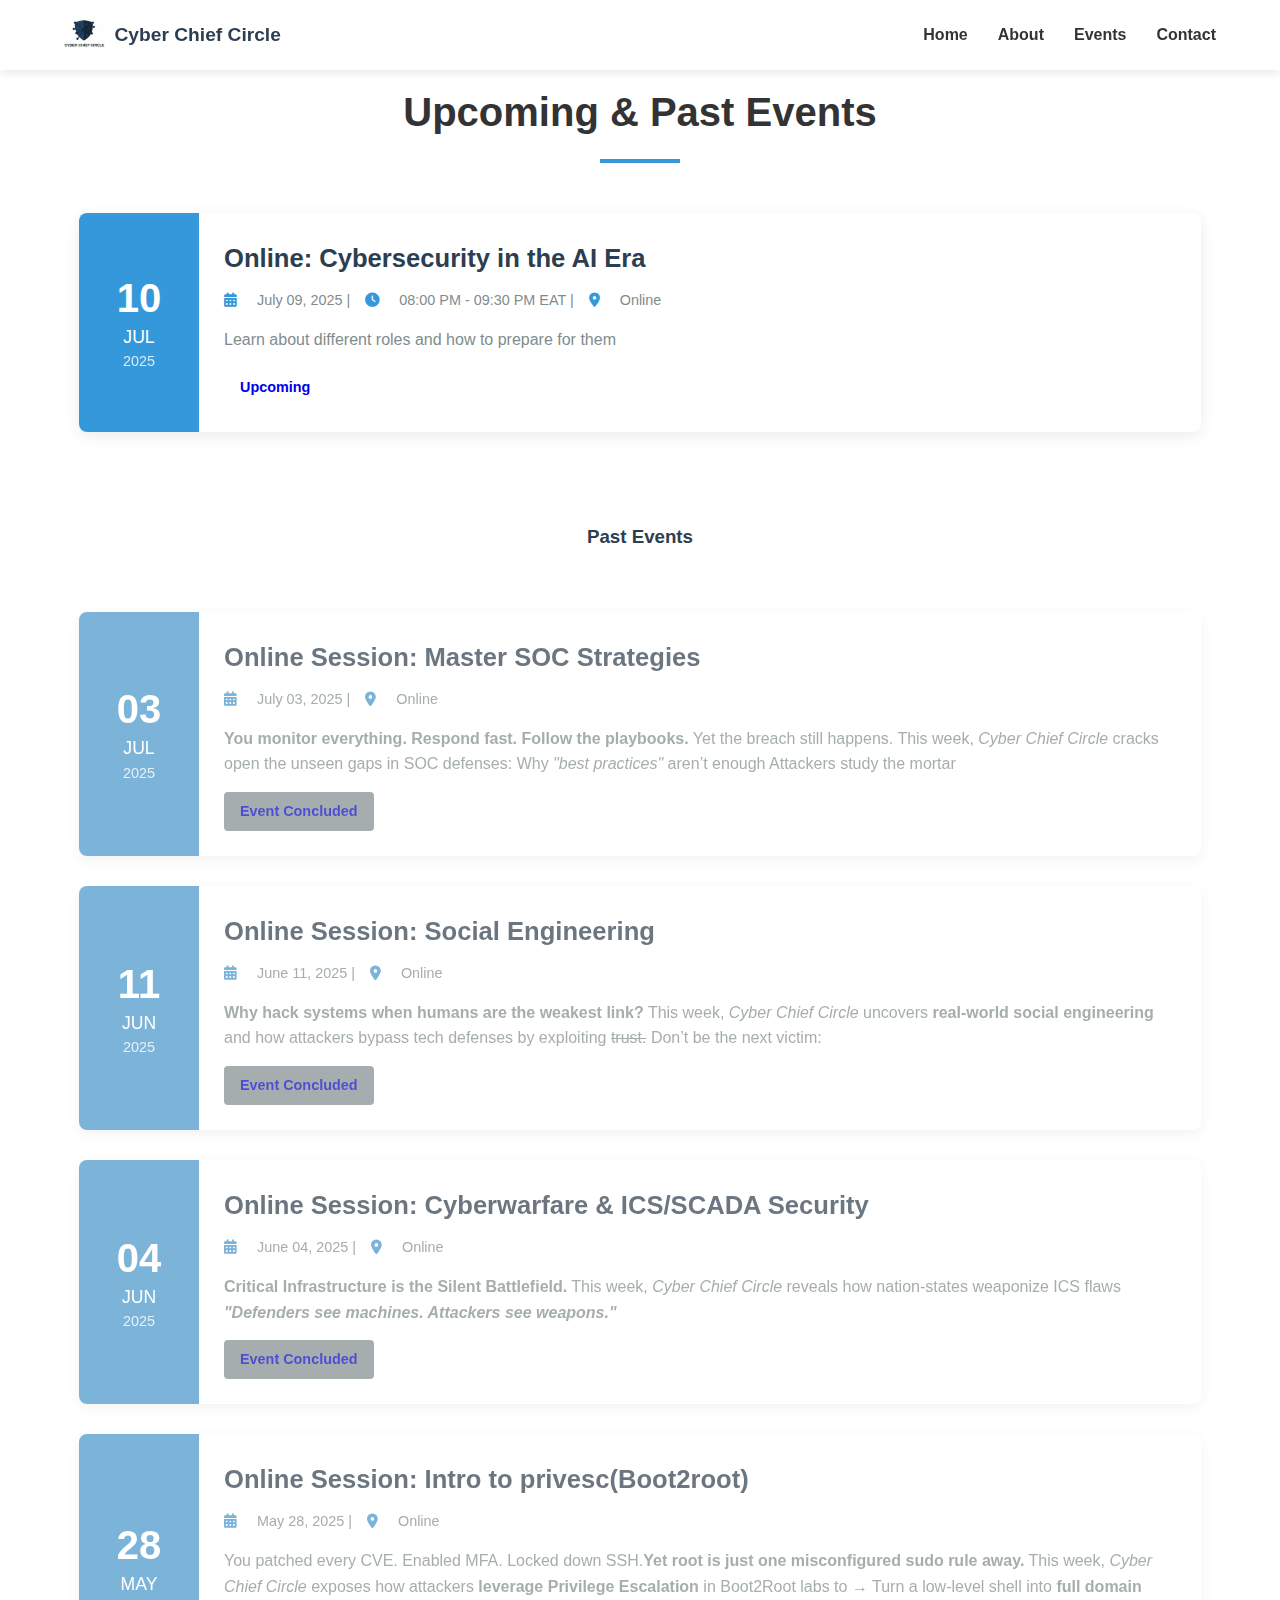
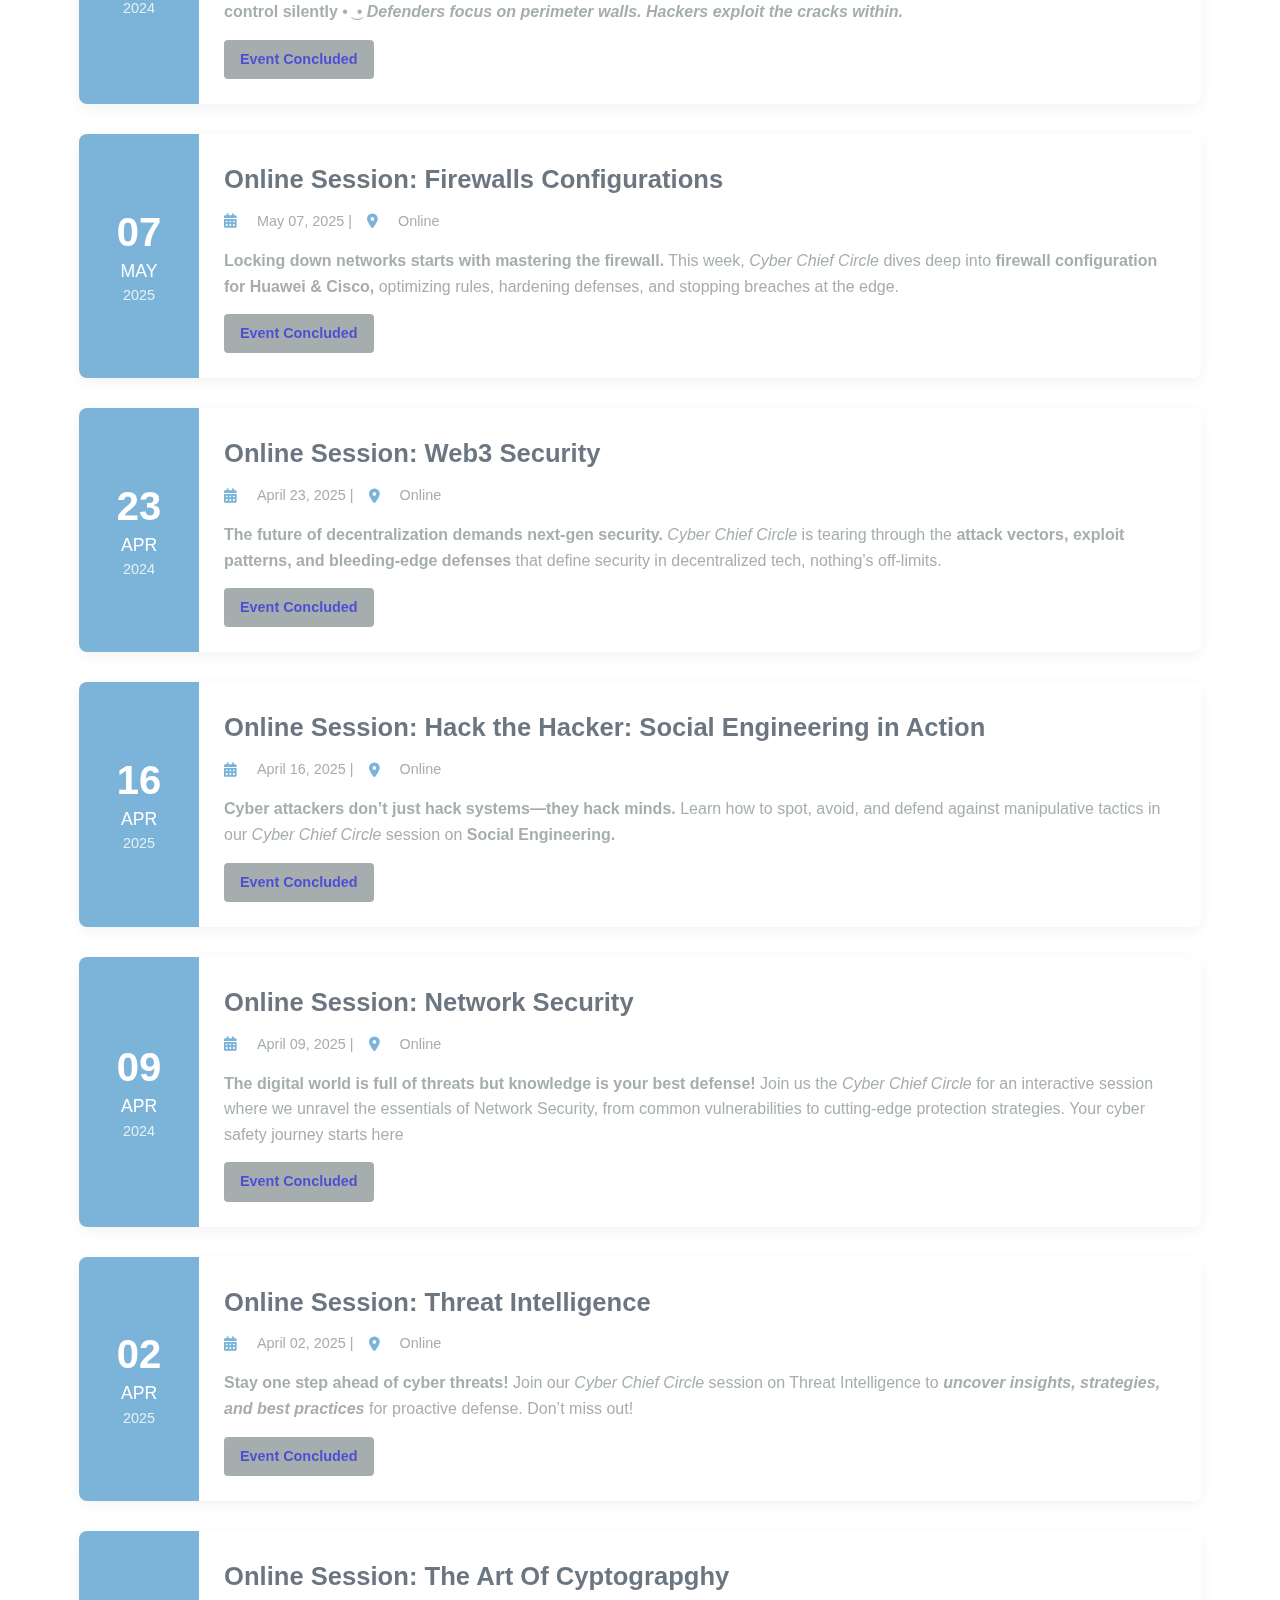
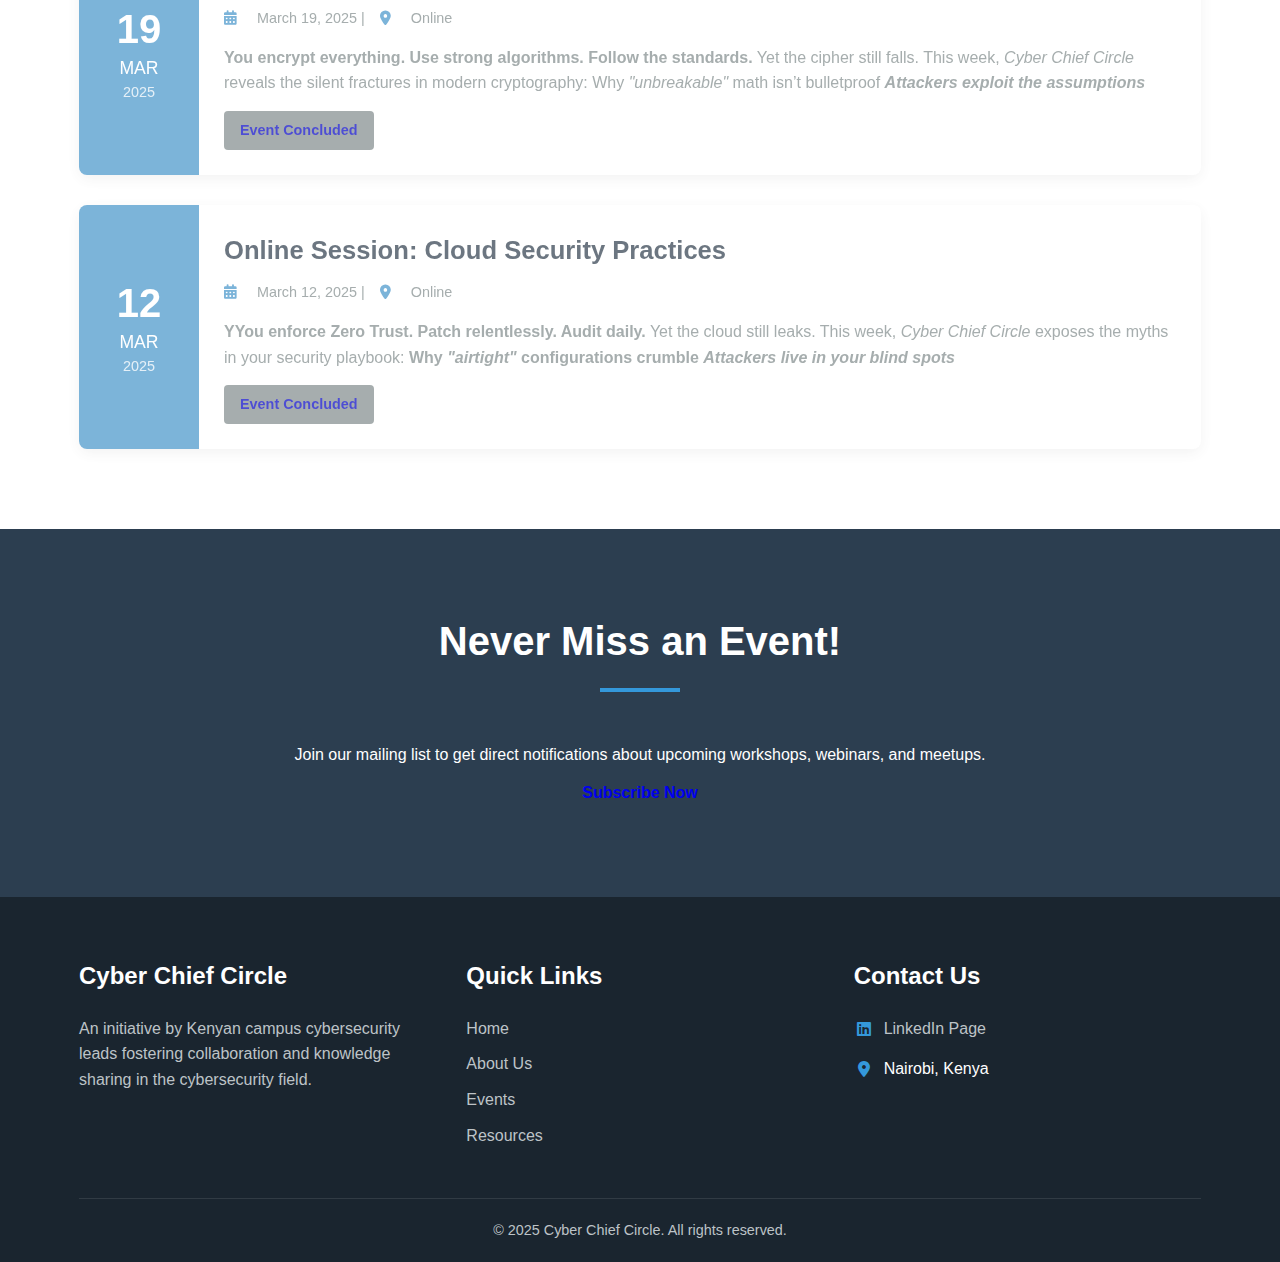
<file: events.html>
<!DOCTYPE html>
<html lang="en">
<head>
    <meta charset="UTF-8">
    <meta name="viewport" content="width=device-width, initial-scale=1.0">
    <title>Events | Cyber Chief Circle</title>
    <link rel="stylesheet" href="style.css">
    <link rel="stylesheet" href="https://cdnjs.cloudflare.com/ajax/libs/font-awesome/6.4.0/css/all.min.css">
</head>
<body>
    <nav class="navbar">
        <div class="container">
            <a href="index.html" class="logo">
                <img src="assets/images/logo1.jpeg" alt="Cyber Chief Circle">
                <span>Cyber Chief Circle</span>
            </a>
            <button class="menu-toggle" aria-label="Toggle navigation">
                <i class="fas fa-bars"></i>
            </button>
            <ul class="nav-links">
                <li><a href="index.html">Home</a></li>
                <li><a href="about.html">About</a></li>
                <li><a href="events.html" class="active">Events</a></li>
               <!-- <li><a href="resources.html">Resources</a></li> -->
                <li><a href="index.html#contact">Contact</a></li>
            </ul>
        </div>
    </nav>

    <section class="section">
        <div class="container">
            <h2 class="section-title">Upcoming & Past Events</h2>

            <div class="events-list">
                <div class="event-item">
                    <div class="event-date-full">
                        <span class="day">10</span>
                        <span class="month">JUL</span>
                        <span class="year">2025</span>
                    </div>
                    <div class="event-details">
                        <h3>Online: Cybersecurity in the AI Era</h3>
                        <p class="event-meta"><i class="fas fa-calendar-alt"></i> July 09, 2025 | <i class="fas fa-clock"></i> 08:00 PM - 09:30 PM EAT | <i class="fas fa-map-marker-alt"></i> Online</p>
                        <p>Learn about different roles and how to prepare for them</p>
                        <a href="#" class="btn small">Upcoming</a>
                    </div>
                </div>

                

                <h3 style="margin-top: 60px; margin-bottom: 30px; text-align: center; color: var(--primary);">Past Events</h3>
                <!-- <div class="event-item past-event">
                    <div class="event-date-full">
                        <span class="day">10</span>
                        <span class="month">JUN</span>
                        <span class="year">2024</span>
                    </div>
                    <div class="event-details">
                        <h3>Online Session: Intro to privesc(Boot2root)</h3>
                        <p class="event-meta"><i class="fas fa-calendar-alt"></i> MAy 28, 2025 | <i class="fas fa-map-marker-alt"></i> Online</p>
                        <p>You patched every CVE. Enabled MFA. Locked down SSH.<b>Yet root is just one misconfigured sudo rule away.</b>   

This week, <em>Cyber Chief Circle</em> exposes how attackers <b>leverage Privilege Escalation</b> in Boot2Root labs to → Turn a low-level shell into <b>full domain control silently</b>
 • ͜ •
<b><em>Defenders focus on perimeter walls. Hackers exploit the cracks within.</em></b></p>
                        <a href="#" class="btn small disabled">Event Concluded</a>
                    </div>
                </div> -->
                <div class="event-item past-event">
                    <div class="event-date-full">
                        <span class="day">03</span>
                        <span class="month">JUL</span>
                        <span class="year">2025</span>
                    </div>
                    <div class="event-details">
                        <h3>Online Session: Master SOC Strategies</h3>
                        <p class="event-meta"><i class="fas fa-calendar-alt"></i> July 03, 2025 | <i class="fas fa-map-marker-alt"></i> Online</p>
                        <p><b>You monitor everything. Respond fast. Follow the playbooks.</b>
Yet the breach still happens. 
This week, <em>Cyber Chief Circle</em> cracks open the unseen gaps in SOC defenses:
Why <em>"best practices"</em> aren’t enough
 Attackers study the mortar</p>
                        <a href="#" class="btn small disabled">Event Concluded</a>
                    </div>
                </div>

                <div class="event-item past-event">
                    <div class="event-date-full">
                        <span class="day">11</span>
                        <span class="month">JUN</span>
                        <span class="year">2025</span>
                    </div>
                    <div class="event-details">
                        <h3>Online Session: Social Engineering</h3>
                        <p class="event-meta"><i class="fas fa-calendar-alt"></i> June 11, 2025 | <i class="fas fa-map-marker-alt"></i> Online</p>
                        <p><b>Why hack systems when humans are the weakest link?</b> This week, <em>Cyber Chief Circle</em> uncovers <b>real-world social engineering</b> and how attackers bypass tech defenses by exploiting <strike>trust.</strike>

Don’t be the next victim: </p>
                        <a href="#" class="btn small disabled">Event Concluded</a>
                    </div>
                </div>
                <div class="event-item past-event">
                    <div class="event-date-full">
                        <span class="day">04</span>
                        <span class="month">JUN</span>
                        <span class="year">2025</span>
                    </div>
                    <div class="event-details">
                        <h3>Online Session: Cyberwarfare & ICS/SCADA Security</h3>
                        <p class="event-meta"><i class="fas fa-calendar-alt"></i> June 04, 2025 | <i class="fas fa-map-marker-alt"></i> Online</p>
                        <p><b>Critical Infrastructure is the Silent Battlefield.</b> 
This week, <em>Cyber Chief Circle</em> reveals how nation-states weaponize ICS flaws   
<em><b>"Defenders see machines. Attackers see weapons."</em></b></p>
                        <a href="#" class="btn small disabled">Event Concluded</a>
                    </div>
                </div>
                <div class="event-item past-event">
                    <div class="event-date-full">
                        <span class="day">28</span>
                        <span class="month">MAY</span>
                        <span class="year">2024</span>
                    </div>
                    <div class="event-details">
                        <h3>Online Session: Intro to privesc(Boot2root)</h3>
                        <p class="event-meta"><i class="fas fa-calendar-alt"></i> May 28, 2025 | <i class="fas fa-map-marker-alt"></i> Online</p>
                        <p>You patched every CVE. Enabled MFA. Locked down SSH.<b>Yet root is just one misconfigured sudo rule away.</b>   

This week, <em>Cyber Chief Circle</em> exposes how attackers <b>leverage Privilege Escalation</b> in Boot2Root labs to → Turn a low-level shell into <b>full domain control silently</b>
 • ͜ •
<b><em>Defenders focus on perimeter walls. Hackers exploit the cracks within.</em></b></p>
                        <a href="#" class="btn small disabled">Event Concluded</a>
                    </div>
                </div>
                <div class="event-item past-event">
                    <div class="event-date-full">
                        <span class="day">07</span>
                        <span class="month">MAY</span>
                        <span class="year">2025</span>
                    </div>
                    <div class="event-details">
                        <h3>Online Session: Firewalls Configurations</h3>
                        <p class="event-meta"><i class="fas fa-calendar-alt"></i> May 07, 2025 | <i class="fas fa-map-marker-alt"></i> Online</p>
                        <p><b>Locking down networks starts with mastering the firewall.</b> This week, <em>Cyber Chief Circle</em> dives deep into <b>firewall configuration for Huawei & Cisco,</b> optimizing rules, hardening defenses, and stopping breaches at the edge.</p>
                        <a href="#" class="btn small disabled">Event Concluded</a>
                    </div>
                </div>
<div class="event-item past-event">
                    <div class="event-date-full">
                        <span class="day">23</span>
                        <span class="month">APR</span>
                        <span class="year">2024</span>
                    </div>
                    <div class="event-details">
                        <h3>Online Session: Web3 Security</h3>
                        <p class="event-meta"><i class="fas fa-calendar-alt"></i> April 23, 2025 | <i class="fas fa-map-marker-alt"></i> Online</p>
                        <p><b>The future of decentralization demands next-gen security.</b> <em>Cyber Chief Circle</em> is tearing through the <b>attack vectors, exploit patterns, and bleeding-edge defenses</b> that define security in decentralized tech, nothing's off-limits.</p>
                        <a href="#" class="btn small disabled">Event Concluded</a>
                    </div>
                </div>
                <div class="event-item past-event">
                    <div class="event-date-full">
                        <span class="day">16</span>
                        <span class="month">APR</span>
                        <span class="year">2025</span>
                    </div>
                    <div class="event-details">
                        <h3>Online Session: Hack the Hacker: Social Engineering in Action</h3>
                        <p class="event-meta"><i class="fas fa-calendar-alt"></i> April 16, 2025 | <i class="fas fa-map-marker-alt"></i> Online</p>
                        <p><b>Cyber attackers don’t just hack systems—they hack minds.</b> Learn how to spot, avoid, and defend against manipulative tactics in our <em>Cyber Chief Circle</em> session on <b>Social Engineering.</b></p>
                        <a href="#" class="btn small disabled">Event Concluded</a>
                    </div>
                </div>
                <div class="event-item past-event">
                    <div class="event-date-full">
                        <span class="day">09</span>
                        <span class="month">APR</span>
                        <span class="year">2024</span>
                    </div>
                    <div class="event-details">
                        <h3>Online Session: Network Security</h3>
                        <p class="event-meta"><i class="fas fa-calendar-alt"></i> April 09, 2025 | <i class="fas fa-map-marker-alt"></i> Online</p>
                        <p><b>The digital world is full of threats but knowledge is your best defense!</b> Join us the <em>Cyber Chief Circle</em> for an interactive session where we unravel the essentials of Network Security, from common vulnerabilities to cutting-edge protection strategies.
Your cyber safety journey starts here</p>
                        <a href="#" class="btn small disabled">Event Concluded</a>
                    </div>
                </div>
                <div class="event-item past-event">
                    <div class="event-date-full">
                        <span class="day">02</span>
                        <span class="month">APR</span>
                        <span class="year">2025</span>
                    </div>
                    <div class="event-details">
                        <h3>Online Session: Threat Intelligence</h3>
                        <p class="event-meta"><i class="fas fa-calendar-alt"></i> April 02, 2025 | <i class="fas fa-map-marker-alt"></i> Online</p>
                        <p><b>Stay one step ahead of cyber threats!</b>
 Join our <em>Cyber Chief Circle</em> session on Threat Intelligence to <b><em>uncover insights, strategies, and best practices</em></b> for proactive defense. Don’t miss out!</p>
                        <a href="#" class="btn small disabled">Event Concluded</a>
                    </div>
                </div>
                <div class="event-item past-event">
                    <div class="event-date-full">
                        <span class="day">19</span>
                        <span class="month">MAR</span>
                        <span class="year">2025</span>
                    </div>
                    <div class="event-details">
                        <h3>Online Session: The Art Of Cyptograpghy</h3>
                        <p class="event-meta"><i class="fas fa-calendar-alt"></i> March 19, 2025 | <i class="fas fa-map-marker-alt"></i> Online</p>
                        <p><b>You encrypt everything. Use strong algorithms. Follow the standards.</b> Yet the cipher still falls.  

This week, <em>Cyber Chief Circle</em> reveals the silent fractures in modern cryptography:
Why <em>"unbreakable"</em> math isn’t bulletproof <b><em>Attackers exploit the assumptions</em></b></p>
                        <a href="#" class="btn small disabled">Event Concluded</a>
                    </div>
                </div>
                <div class="event-item past-event">
                    <div class="event-date-full">
                        <span class="day">12</span>
                        <span class="month">MAR</span>
                        <span class="year">2025</span>
                    </div>
                    <div class="event-details">
                        <h3>Online Session: Cloud Security Practices</h3>
                        <p class="event-meta"><i class="fas fa-calendar-alt"></i> March 12, 2025 | <i class="fas fa-map-marker-alt"></i> Online</p>
                        <p><b>YYou enforce Zero Trust. Patch relentlessly. Audit daily.</b>   
Yet the cloud still leaks.
This week, <em>Cyber Chief Circle</em> exposes the myths in your security playbook:
<b>Why <em>"airtight"</em> configurations crumble</b> 
<b><em>Attackers live in your blind spots</em></b></p>
                        <a href="#" class="btn small disabled">Event Concluded</a>
                    </div>
                </div>
               
            </div>
        </div>
    </section>

    <section class="section dark">
        <div class="container text-center">
            <h2 class="section-title">Never Miss an Event!</h2>
            <p>Join our mailing list to get direct notifications about upcoming workshops, webinars, and meetups.</p>
            <a href="index.html#membership" class="btn">Subscribe Now</a>
        </div>
    </section>

    <footer>
        <div class="container">
            <div class="footer-grid">
                <div class="footer-about">
                    <h3>Cyber Chief Circle</h3>
                    <p>An initiative by Kenyan campus cybersecurity leads fostering collaboration and knowledge sharing in the cybersecurity field.</p>
                </div>
                <div class="footer-links">
                    <h3>Quick Links</h3>
                    <ul>
                        <li><a href="index.html">Home</a></li>
                        <li><a href="about.html">About Us</a></li>
                        <li><a href="events.html">Events</a></li>
                        <li><a href="resources.html">Resources</a></li>
                    </ul>
                </div>
                <div id="contact" class="footer-contact">
                    <h3>Contact Us</h3>
                    <ul>
                        <!--<li><i class="fas fa-envelope"></i> contact@cyberchiefcircle.co.ke</li> -->
                        <li><i class="fab fa-linkedin"></i> <a href="https://www.linkedin.com/company/cyber-cc">LinkedIn Page</a></li>
                        <li><i class="fas fa-map-marker-alt"></i> Nairobi, Kenya</li>
                    </ul>
                </div>
            </div>
            <div class="footer-bottom">
                <p>&copy; 2025 Cyber Chief Circle. All rights reserved.</p>
            </div>
        </div>
    </footer>

    <script src="script.js"></script>
    <style>
        /* Specific styles for events page to handle full event list */
        .events-list {
            display: flex;
            flex-direction: column;
            gap: 30px;
        }

        .event-item {
            display: flex;
            background-color: #fff;
            border-radius: 8px;
            box-shadow: 0 4px 15px rgba(0,0,0,0.08);
            overflow: hidden;
            transition: transform 0.3s ease;
        }

        .event-item:hover {
            transform: translateY(-5px);
        }

        .event-date-full {
            background-color: var(--secondary);
            color: white;
            padding: 20px;
            text-align: center;
            display: flex;
            flex-direction: column;
            justify-content: center;
            align-items: center;
            min-width: 120px;
            font-size: 1.2rem;
            line-height: 1.2;
        }

        .event-date-full .day {
            font-size: 2.5rem;
            font-weight: bold;
        }

        .event-date-full .month {
            font-size: 1.1rem;
            text-transform: uppercase;
            margin-top: 5px;
        }

        .event-date-full .year {
            font-size: 0.9rem;
            margin-top: 5px;
            opacity: 0.8;
        }

        .event-details {
            padding: 25px;
            flex-grow: 1;
        }

        .event-details h3 {
            color: var(--primary);
            margin-bottom: 10px;
            font-size: 1.6rem;
        }

        .event-details p {
            color: var(--text-light);
            margin-bottom: 15px;
        }

        .event-meta {
            font-size: 0.9em;
            color: var(--text-light);
            margin-bottom: 10px;
            display: flex;
            flex-wrap: wrap;
            gap: 15px;
            align-items: center;
        }

        .event-meta i {
            margin-right: 5px;
            color: var(--secondary);
        }

        .past-event {
            opacity: 0.7;
            filter: grayscale(20%);
        }

        .past-event .btn {
            background-color: var(--text-light);
            cursor: not-allowed;
        }

        /* Responsive adjustments for events */
        @media (max-width: 768px) {
            .event-item {
                flex-direction: column;
            }
            .event-date-full {
                min-width: unset;
                width: 100%;
                flex-direction: row;
                padding: 15px;
                font-size: 1rem;
                gap: 10px;
            }
            .event-date-full .day {
                font-size: 2rem;
            }
            .event-date-full .month, .event-date-full .year {
                font-size: 0.9rem;
                margin-top: 0;
            }
            .event-details {
                padding: 20px;
            }
        }
    </style>
</body>
</html>
</file>
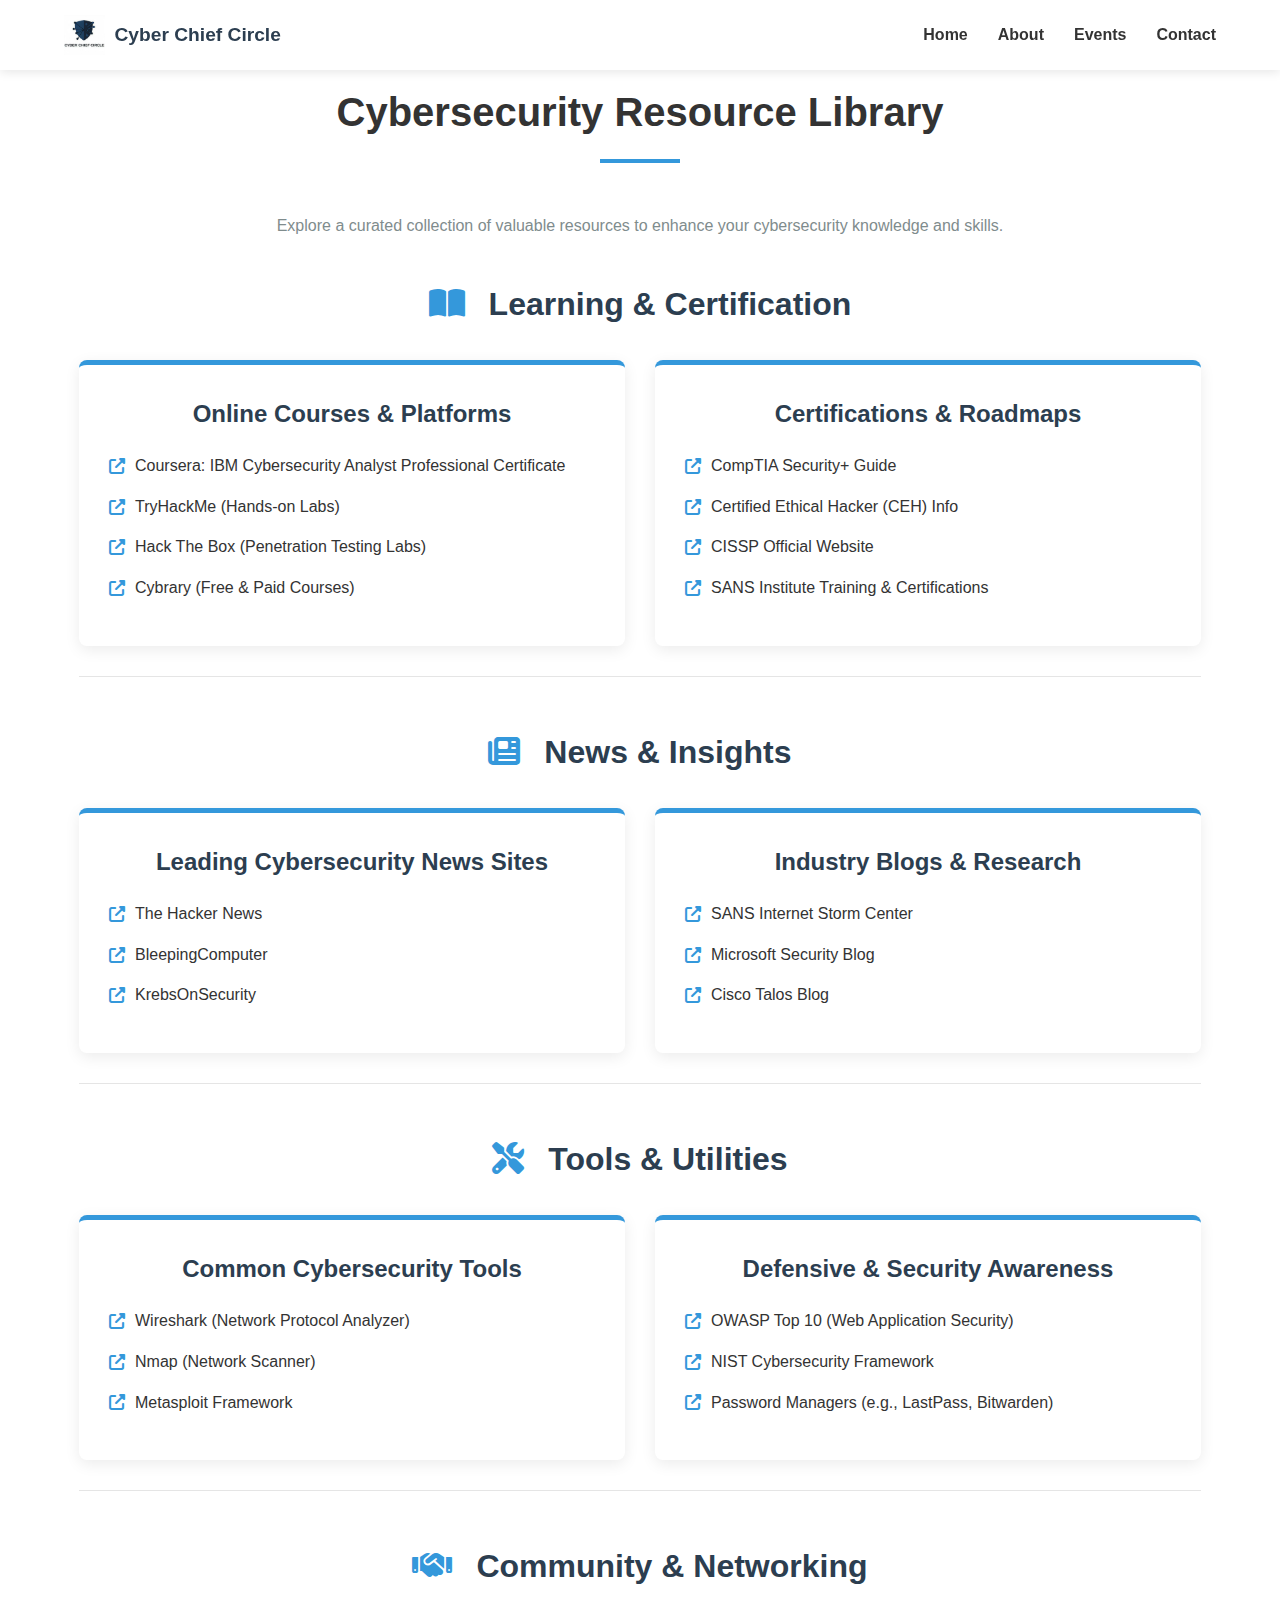
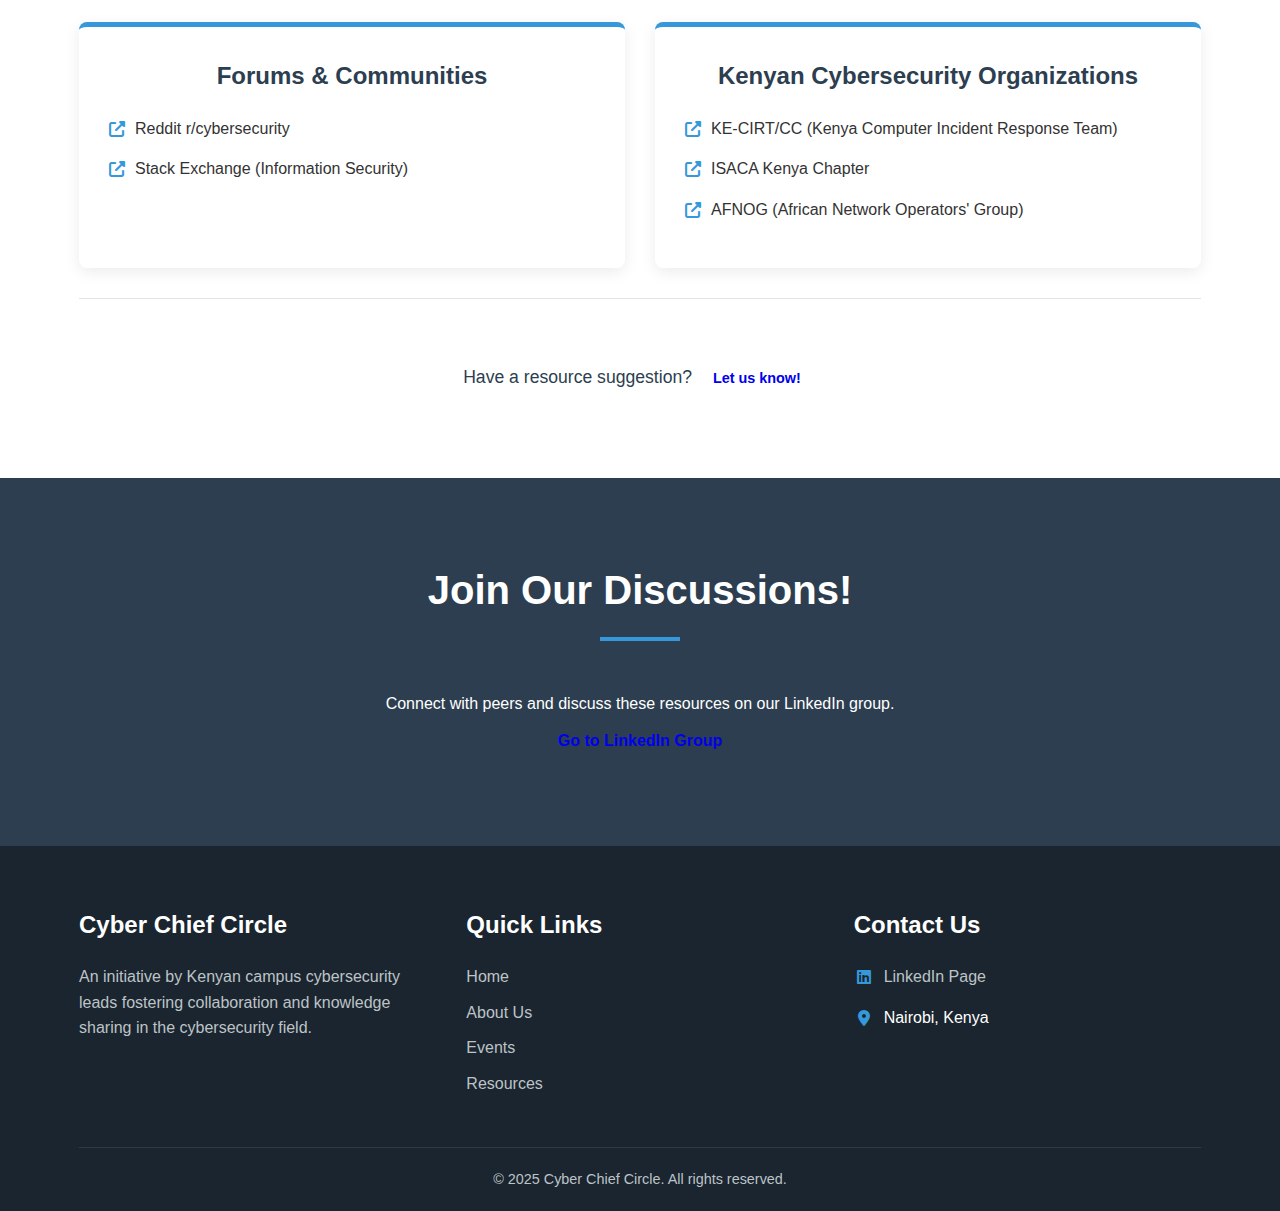
<file: resources.html>
<!DOCTYPE html>
<html lang="en">
<head>
    <meta charset="UTF-8">
    <meta name="viewport" content="width=device-width, initial-scale=1.0">
    <title>Resources | Cyber Chief Circle</title>
    <link rel="stylesheet" href="style.css">
    <link rel="stylesheet" href="https://cdnjs.cloudflare.com/ajax/libs/font-awesome/6.4.0/css/all.min.css">
</head>
<body>
    <nav class="navbar">
        <div class="container">
            <a href="index.html" class="logo">
                <img src="assets/images/logo1.jpeg" alt="Cyber Chief Circle">
                <span>Cyber Chief Circle</span>
            </a>
            <button class="menu-toggle" aria-label="Toggle navigation">
                <i class="fas fa-bars"></i>
            </button>
            <ul class="nav-links">
                <li><a href="index.html">Home</a></li>
                <li><a href="about.html">About</a></li>
                <li><a href="events.html">Events</a></li>
               <!-- <li><a href="resources.html">Resources</a></li> -->
                <li><a href="index.html#contact">Contact</a></li>
            </ul>
        </div>
    </nav>

    <section class="section">
        <div class="container">
            <h2 class="section-title">Cybersecurity Resource Library</h2>
            <p class="text-center" style="margin-bottom: 40px; color: var(--text-light);">Explore a curated collection of valuable resources to enhance your cybersecurity knowledge and skills.</p>

            <div class="resource-category">
                <h3><i class="fas fa-book-open"></i> Learning & Certification</h3>
                <div class="resource-grid">
                    <div class="resource-card">
                        <h4>Online Courses & Platforms</h4>
                        <ul>
                            <li><a href="#" target="_blank"><i class="fas fa-external-link-alt"></i> Coursera: IBM Cybersecurity Analyst Professional Certificate</a></li>
                            <li><a href="#" target="_blank"><i class="fas fa-external-link-alt"></i> TryHackMe (Hands-on Labs)</a></li>
                            <li><a href="#" target="_blank"><i class="fas fa-external-link-alt"></i> Hack The Box (Penetration Testing Labs)</a></li>
                            <li><a href="#" target="_blank"><i class="fas fa-external-link-alt"></i> Cybrary (Free & Paid Courses)</a></li>
                        </ul>
                    </div>
                    <div class="resource-card">
                        <h4>Certifications & Roadmaps</h4>
                        <ul>
                            <li><a href="#" target="_blank"><i class="fas fa-external-link-alt"></i> CompTIA Security+ Guide</a></li>
                            <li><a href="#" target="_blank"><i class="fas fa-external-link-alt"></i> Certified Ethical Hacker (CEH) Info</a></li>
                            <li><a href="#" target="_blank"><i class="fas fa-external-link-alt"></i> CISSP Official Website</a></li>
                            <li><a href="#" target="_blank"><i class="fas fa-external-link-alt"></i> SANS Institute Training & Certifications</a></li>
                        </ul>
                    </div>
                </div>
            </div>

            <div class="resource-category">
                <h3><i class="fas fa-newspaper"></i> News & Insights</h3>
                <div class="resource-grid">
                    <div class="resource-card">
                        <h4>Leading Cybersecurity News Sites</h4>
                        <ul>
                            <li><a href="#" target="_blank"><i class="fas fa-external-link-alt"></i> The Hacker News</a></li>
                            <li><a href="#" target="_blank"><i class="fas fa-external-link-alt"></i> BleepingComputer</a></li>
                            <li><a href="#" target="_blank"><i class="fas fa-external-link-alt"></i> KrebsOnSecurity</a></li>
                        </ul>
                    </div>
                    <div class="resource-card">
                        <h4>Industry Blogs & Research</h4>
                        <ul>
                            <li><a href="#" target="_blank"><i class="fas fa-external-link-alt"></i> SANS Internet Storm Center</a></li>
                            <li><a href="#" target="_blank"><i class="fas fa-external-link-alt"></i> Microsoft Security Blog</a></li>
                            <li><a href="#" target="_blank"><i class="fas fa-external-link-alt"></i> Cisco Talos Blog</a></li>
                        </ul>
                    </div>
                </div>
            </div>

            <div class="resource-category">
                <h3><i class="fas fa-tools"></i> Tools & Utilities</h3>
                <div class="resource-grid">
                    <div class="resource-card">
                        <h4>Common Cybersecurity Tools</h4>
                        <ul>
                            <li><a href="#" target="_blank"><i class="fas fa-external-link-alt"></i> Wireshark (Network Protocol Analyzer)</a></li>
                            <li><a href="#" target="_blank"><i class="fas fa-external-link-alt"></i> Nmap (Network Scanner)</a></li>
                            <li><a href="#" target="_blank"><i class="fas fa-external-link-alt"></i> Metasploit Framework</a></li>
                        </ul>
                    </div>
                    <div class="resource-card">
                        <h4>Defensive & Security Awareness</h4>
                        <ul>
                            <li><a href="#" target="_blank"><i class="fas fa-external-link-alt"></i> OWASP Top 10 (Web Application Security)</a></li>
                            <li><a href="#" target="_blank"><i class="fas fa-external-link-alt"></i> NIST Cybersecurity Framework</a></li>
                            <li><a href="#" target="_blank"><i class="fas fa-external-link-alt"></i> Password Managers (e.g., LastPass, Bitwarden)</a></li>
                        </ul>
                    </div>
                </div>
            </div>

            <div class="resource-category">
                <h3><i class="fas fa-handshake"></i> Community & Networking</h3>
                <div class="resource-grid">
                    <div class="resource-card">
                        <h4>Forums & Communities</h4>
                        <ul>
                            <li><a href="#" target="_blank"><i class="fas fa-external-link-alt"></i> Reddit r/cybersecurity</a></li>
                            <li><a href="#" target="_blank"><i class="fas fa-external-link-alt"></i> Stack Exchange (Information Security)</a></li>
                        </ul>
                    </div>
                    <div class="resource-card">
                        <h4>Kenyan Cybersecurity Organizations</h4>
                        <ul>
                            <li><a href="#" target="_blank"><i class="fas fa-external-link-alt"></i> KE-CIRT/CC (Kenya Computer Incident Response Team)</a></li>
                            <li><a href="#" target="_blank"><i class="fas fa-external-link-alt"></i> ISACA Kenya Chapter</a></li>
                            <li><a href="#" target="_blank"><i class="fas fa-external-link-alt"></i> AFNOG (African Network Operators' Group)</a></li>
                        </ul>
                    </div>
                </div>
            </div>

            <div class="text-center" style="margin-top: 60px;">
                <p style="font-size: 1.1rem; color: var(--primary);">Have a resource suggestion? <a href="index.html#contact" class="btn small">Let us know!</a></p>
            </div>
        </div>
    </section>

    <section class="section dark">
        <div class="container text-center">
            <h2 class="section-title">Join Our Discussions!</h2>
            <p>Connect with peers and discuss these resources on our LinkedIn group.</p>
            <a href="#" class="btn">Go to LinkedIn Group</a>
        </div>
    </section>

    <footer>
        <div class="container">
            <div class="footer-grid">
                <div class="footer-about">
                    <h3>Cyber Chief Circle</h3>
                    <p>An initiative by Kenyan campus cybersecurity leads fostering collaboration and knowledge sharing in the cybersecurity field.</p>
                </div>
                <div class="footer-links">
                    <h3>Quick Links</h3>
                    <ul>
                        <li><a href="index.html">Home</a></li>
                        <li><a href="about.html">About Us</a></li>
                        <li><a href="events.html">Events</a></li>
                        <li><a href="resources.html">Resources</a></li>
                    </ul>
                </div>
                <div id="contact" class="footer-contact">
                    <h3>Contact Us</h3>
                    <ul>
                       <!-- <li><i class="fas fa-envelope"></i> contact@cyberchiefcircle.co.ke</li> -->
                        <li><i class="fab fa-linkedin"></i> <a href="https://www.linkedin.com/company/cyber-cc">LinkedIn Page</a></li>
                        <li><i class="fas fa-map-marker-alt"></i> Nairobi, Kenya</li>
                    </ul>
                </div>
            </div>
            <div class="footer-bottom">
                <p>&copy; 2025 Cyber Chief Circle. All rights reserved.</p>
            </div>
        </div>
    </footer>

    <script src="script.js"></script>
    <style>
        /* Specific styles for resources page */
        .resource-category {
            margin-bottom: 50px;
            padding-bottom: 30px;
            border-bottom: 1px solid rgba(0,0,0,0.1);
        }

        .resource-category:last-child {
            border-bottom: none;
            margin-bottom: 20px;
        }

        .resource-category h3 {
            font-size: 2rem;
            color: var(--primary);
            margin-bottom: 30px;
            text-align: center;
        }

        .resource-category h3 i {
            margin-right: 15px;
            color: var(--secondary);
        }

        .resource-grid {
            display: grid;
            grid-template-columns: repeat(auto-fit, minmax(300px, 1fr));
            gap: 30px;
        }

        .resource-card {
            background-color: #fff;
            padding: 30px;
            border-radius: 8px;
            box-shadow: 0 4px 15px rgba(0,0,0,0.08);
            border-top: 5px solid var(--secondary);
            transition: transform 0.3s ease;
        }

        .resource-card:hover {
            transform: translateY(-5px);
        }

        .resource-card h4 {
            font-size: 1.5rem;
            color: var(--primary);
            margin-bottom: 20px;
        }

        .resource-card ul {
            list-style: none;
            padding: 0;
        }

        .resource-card ul li {
            margin-bottom: 15px;
        }

        .resource-card ul li a {
            color: var(--text);
            text-decoration: none;
            display: flex;
            align-items: center;
            transition: color 0.3s ease;
        }

        .resource-card ul li a:hover {
            color: var(--secondary);
        }

        .resource-card ul li a i {
            margin-right: 10px;
            color: var(--secondary);
        }

        /* Responsive adjustments for resources */
        @media (max-width: 768px) {
            .resource-grid {
                grid-template-columns: 1fr;
            }
        }
    </style>
</body>
</html>
</file>
<file: style.css>
/* Global Styles */
:root {
    --primary: #2c3e50;
    --secondary: #3498db;
    --accent: #e74c3c;
    --light: #ecf0f1;
    --dark: #1a252f;
    --text: #333;
    --text-light: #7f8c8d;
}

* {
    margin: 0;
    padding: 0;
    box-sizing: border-box;
}

body {
    font-family: 'Segoe UI', Tahoma, Geneva, Verdana, sans-serif;
    line-height: 1.6;
    color: var(--text);
}

.container {
    width: 90%;
    max-width: 1200px;
    margin: 0 auto;
    padding: 0 15px;
}

.section {
    padding: 80px 0;
}

.section.dark {
    background-color: var(--primary);
    color: white;
}

.section-title {
    text-align: center;
    margin-bottom: 50px;
    font-size: 2.5rem;
    position: relative;
}

.section-title::after {
    content: '';
    display: block;
    width: 80px;
    height: 4px;
    background: var(--secondary);
    margin: 15px auto;
}

.text-center {
    text-align: center;
}

.btn {
    display: inline-block;
    padding: 12px 24px;
    border-radius: 4px;
    text-decoration: none;
    font-weight: 600;
    transition: all 0.3s ease;
    border: none;
    cursor: pointer;
}

.btn.primary {
    background-color: var(--secondary);
    color: white;
}

.btn.primary:hover {
    background-color: #2980b9;
}

.btn.secondary {
    background-color: transparent;
    color: var(--secondary);
    border: 2px solid var(--secondary);
}

.btn.secondary:hover {
    background-color: var(--secondary);
    color: white;
}

.btn.small {
    padding: 8px 16px;
    font-size: 0.9rem;
}

/* Navigation */
.navbar {
    background-color: white;
    box-shadow: 0 2px 10px rgba(0, 0, 0, 0.1);
    position: fixed;
    width: 100%;
    top: 0;
    z-index: 1000;
}

.navbar .container {
    display: flex;
    justify-content: space-between;
    align-items: center;
    padding: 15px 0;
}

.logo {
    display: flex;
    align-items: center;
    text-decoration: none;
    color: var(--primary);
    font-weight: 700;
    font-size: 1.2rem;
}

.logo img {
    height: 40px;
    margin-right: 10px;
}

.nav-links {
    display: flex;
    list-style: none;
}

.nav-links li {
    margin-left: 30px;
}

.nav-links a {
    text-decoration: none;
    color: var(--text);
    font-weight: 600;
    transition: color 0.3s ease;
}

.nav-links a:hover {
    color: var(--secondary);
}

.menu-toggle {
    display: none;
    background: none;
    border: none;
    font-size: 1.5rem;
    color: var(--primary);
    cursor: pointer;
}

/* Hero Section */
.hero {
    background: linear-gradient(rgba(0, 0, 0, 0.7), rgba(0, 0, 0, 0.7)), url('assets/images/hero-bg.jpg');
    background-size: cover;
    background-position: center;
    color: white;
    text-align: center;
    padding: 180px 0 100px;
    min-height: 100vh;
    display: flex;
    align-items: center;
}

.hero-content {
    max-width: 800px;
    margin: 0 auto;
}

.hero h1 {
    font-size: 3rem;
    margin-bottom: 20px;
}

.hero p {
    font-size: 1.2rem;
    margin-bottom: 30px;
}

.hero-buttons {
    display: flex;
    justify-content: center;
    gap: 20px;
}

/* About Section */
.about-grid {
    display: grid;
    grid-template-columns: repeat(auto-fit, minmax(300px, 1fr));
    gap: 30px;
}

.about-card {
    background: white;
    padding: 30px;
    border-radius: 8px;
    box-shadow: 0 5px 15px rgba(0, 0, 0, 0.1);
    text-align: center;
    transition: transform 0.3s ease;
}

.about-card:hover {
    transform: translateY(-10px);
}

.about-card i {
    font-size: 3rem;
    color: var(--secondary);
    margin-bottom: 20px;
}

.about-card h3 {
    margin-bottom: 15px;
    font-size: 1.5rem;
}

/* Events Section */
.events-slider {
    display: flex;
    overflow-x: auto;
    gap: 20px;
    padding: 20px 0;
    scroll-snap-type: x mandatory;
}

.event-card {
    flex: 0 0 300px;
    background: white;
    border-radius: 8px;
    overflow: hidden;
    box-shadow: 0 5px 15px rgba(0, 0, 0, 0.1);
    display: flex;
    scroll-snap-align: start;
}

.event-date {
    background: var(--secondary);
    color: white;
    padding: 15px;
    display: flex;
    flex-direction: column;
    align-items: center;
    justify-content: center;
    min-width: 80px;
}

.event-date .day {
    font-size: 2rem;
    font-weight: 700;
    line-height: 1;
}

.event-date .month {
    font-size: 1rem;
    text-transform: uppercase;
}

.event-info {
    padding: 20px;
    flex-grow: 1;
}

.event-info h3 {
    margin-bottom: 10px;
    color: var(--primary);
}

.event-info p {
    margin-bottom: 15px;
    color: var(--text-light);
    font-size: 0.9rem;
}

/* Resources Section */
.resources-grid {
    display: grid;
    grid-template-columns: repeat(auto-fit, minmax(250px, 1fr));
    gap: 30px;
}

.resource-card {
    background: white;
    border-radius: 8px;
    padding: 30px;
    box-shadow: 0 5px 15px rgba(0, 0, 0, 0.1);
    text-align: center;
}

.resource-icon {
    font-size: 2.5rem;
    color: var(--secondary);
    margin-bottom: 20px;
}

.resource-card h3 {
    margin-bottom: 10px;
    color: var(--primary);
}

.resource-card p {
    margin-bottom: 20px;
    color: var(--text-light);
    font-size: 0.9rem;
}

/* Join Section */
.join-container {
    display: grid;
    grid-template-columns: 1fr 1fr;
    gap: 50px;
    align-items: center;
}

.join-text h2 {
    font-size: 2rem;
    margin-bottom: 20px;
}

.join-text p {
    margin-bottom: 20px;
    font-size: 1.1rem;
}

.benefits-list {
    list-style: none;
    margin-bottom: 30px;
}

.benefits-list li {
    margin-bottom: 10px;
    display: flex;
    align-items: center;
}

.benefits-list i {
    color: var(--secondary);
    margin-right: 10px;
}

.join-form {
    background: white;
    padding: 30px;
    border-radius: 8px;
    box-shadow: 0 5px 15px rgba(0, 0, 0, 0.1);
}

.form-group {
    margin-bottom: 20px;
}

.form-group input,
.form-group select {
    width: 100%;
    padding: 12px 15px;
    border: 1px solid #ddd;
    border-radius: 4px;
    font-size: 1rem;
}

/* Footer */
footer {
    background-color: var(--dark);
    color: white;
    padding: 60px 0 20px;
}

.footer-grid {
    display: grid;
    grid-template-columns: repeat(auto-fit, minmax(250px, 1fr));
    gap: 40px;
    margin-bottom: 40px;
}

.footer-about h3 {
    margin-bottom: 20px;
    font-size: 1.5rem;
}

.footer-about p {
    color: #bdc3c7;
}

.footer-links h3,
.footer-contact h3 {
    margin-bottom: 20px;
    font-size: 1.5rem;
}

.footer-links ul,
.footer-contact ul {
    list-style: none;
}

.footer-links a {
    color: #bdc3c7;
    text-decoration: none;
    display: block;
    margin-bottom: 10px;
    transition: color 0.3s ease;
}

.footer-links a:hover {
    color: var(--secondary);
}

.footer-contact li {
    margin-bottom: 15px;
    display: flex;
    align-items: center;
}

.footer-contact i {
    margin-right: 10px;
    color: var(--secondary);
    width: 20px;
    text-align: center;
}

.footer-contact a {
    color: #bdc3c7;
    text-decoration: none;
    transition: color 0.3s ease;
}

.footer-contact a:hover {
    color: var(--secondary);
}

.footer-bottom {
    border-top: 1px solid rgba(255, 255, 255, 0.1);
    padding-top: 20px;
    text-align: center;
    color: #bdc3c7;
    font-size: 0.9rem;
}

/* Responsive Design */
@media (max-width: 992px) {
    .join-container {
        grid-template-columns: 1fr;
    }
    
    .hero h1 {
        font-size: 2.5rem;
    }
}

@media (max-width: 768px) {
    .menu-toggle {
        display: block;
    }
    
    .nav-links {
        position: fixed;
        top: 80px;
        left: -100%;
        width: 100%;
        background: white;
        flex-direction: column;
        align-items: center;
        padding: 20px 0;
        transition: left 0.3s ease;
    }
    
    .nav-links.active {
        left: 0;
    }
    
    .nav-links li {
        margin: 15px 0;
    }
    
    .hero h1 {
        font-size: 2rem;
    }
    
    .hero p {
        font-size: 1rem;
    }
    
    .hero-buttons {
        flex-direction: column;
        gap: 10px;
    }
    
    .section {
        padding: 60px 0;
    }
}

@media (max-width: 576px) {
    .hero {
        padding: 150px 0 80px;
    }
    
    .hero h1 {
        font-size: 1.8rem;
    }
    
    .section-title {
        font-size: 2rem;
    }
}
</file>
